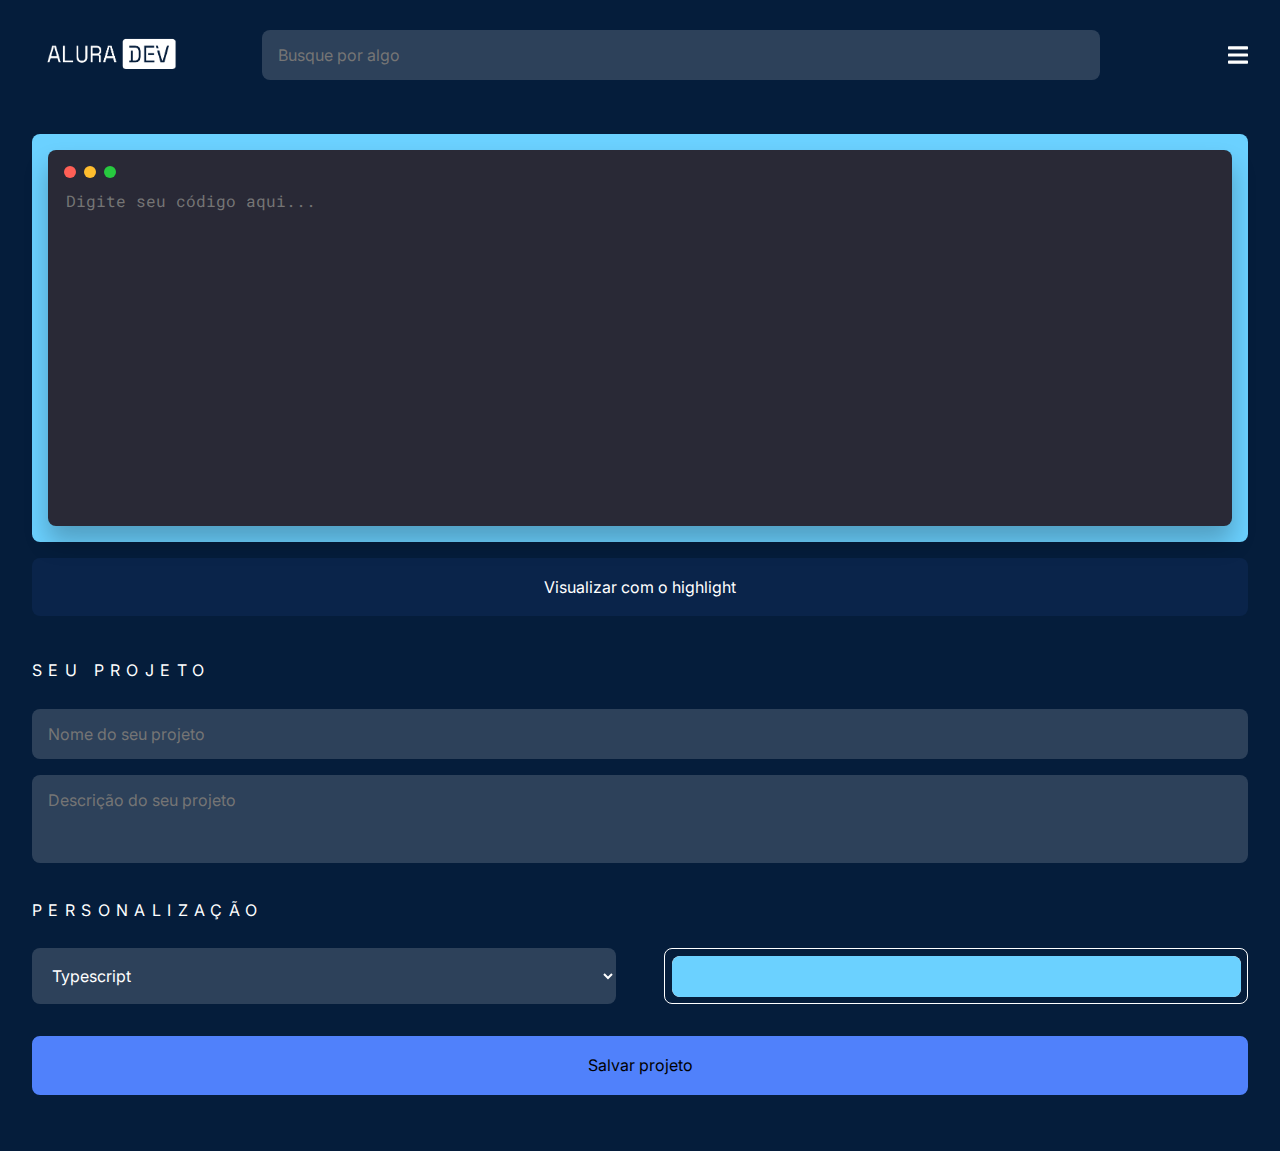
<file: app/src/index.html>
<!DOCTYPE html>
<html lang="pt-br">
<head>
    <meta charset="UTF-8">
    <meta http-equiv="X-UA-Compatible" content="IE=edge">
    <meta name="viewport" content="width=device-width, initial-scale=1.0">
    <link rel="stylesheet" href="./assets/css/index.css">
    <link rel="preconnect" href="https://fonts.googleapis.com">
    <link rel="preconnect" href="https://fonts.gstatic.com" crossorigin>
    <link href="https://fonts.googleapis.com/css2?family=Inter&family=Roboto+Mono&display=swap" rel="stylesheet">
    <link rel="stylesheet" href="./assets/highlight/styles/monokai-sublime.min.css">
    <title>AluraDev | Home</title>
</head>
<body>

    <header>
        <nav class="header">
            <div class="header__logo">
                <a href="./index.html" class="header__logo--link">
                    <img src="./assets/img/logo.png" alt="" class="header__logo--img">
                </a>
            </div>
            <div class="header__navigation">
                <div class="header__search">
                    <input type="search" name="" id="" class="header__search--input" placeholder="Busque por algo">
                    <img src="./assets/img/icon/icon-search.svg" alt="Icone de busca" class="header__search--icon">
                </div>
                <div class="header__menu">
                    <img src="./assets/img/icon/icon-burguer.svg" alt="Icone do menu" class="header__menu--icon">
                    <div class="header__menu--profile">
                        <a href="#" class="header__menu--profile-link">
                            <img src="./assets/img/user-lucas.jpg" alt="Foto de perfil do usuário" class="header__menu--profile-image">
                            <p class="header__menu--profile-username">Lucas Palhano</p>
                        </a>
                    </div>
                </div>
            </div>
        </nav>
    </header>

    <main class="main-content">

        <aside class="menu">
            <nav class="menu__navigation">
                <h2 class="menu__title">Menu</h2>
                <ul class="menu__list">
                    <li class="menu__item">
                        <a href="./index.html" class="menu__item-link">
                            <div class="menu__item-icon menu__item-icon--code"></div>
                            <p class="menu__item--text">Editor de código</p>
                        </a>
                    </li>
                    <li class="menu__item">
                        <a href="./comunidade.html" class="menu__item-link">
                            <div class="menu__item-icon menu__item-icon--community"></div>
                            <p class="menu__item--text">Comunidade</p>
                        </a>
                    </li>
                </ul>
                <hr class="menu__division">
                <div class="menu__profile">
                    <a href="#" class="menu__profile-link">
                        <img src="./assets/img/user-lucas.jpg" alt="Foto de perfil do usuário" class="menu__profile-image">
                        <p class="menu__profile-username">Lucas Palhano</p>
                    </a>
                </div>
            </nav>
        </aside>

        <section class="code-editor">
            <form action="" class="code-editor__form">
                <div class="code-editor__container">
                    <div class="code-editor__console">
                        <div class="code-editor__console--header"></div>
                        <textarea class="code-editor__input" placeholder="Digite seu código aqui..."></textarea>
                        <pre class="code-editor__highlight" style="display: none;">
                            <code class="code-editor__highlight-code">
console.log("Hello, world!");
                            </code>
                        </pre>
                    </div>
                </div>
                <button class="code-editor__submit">Visualizar com o highlight</button>
            </form>
        </section>

        <section class="project-form">
            <form action="" class="project-form__form">
                <div class="project-form__info">
                    <h2 class="project-form__info--title">Seu projeto</h2>
                    <input type="text" class="project-form__info--name" placeholder="Nome do seu projeto">
                    <textarea class="project-form__info--description" placeholder="Descrição do seu projeto"></textarea>
                </div>
                <div class="project-form__style">
                    <h2 class="project-form__style--title">Personalização</h2>
                    <div class="project-form__style--settings">
                        <select name="language" id="language" class="project-form__style--type">
                            <optgroup label="Programação" class="project-form__style--type-group">
                                <option value="Typescript" class="project-form__style--type-option">Typescript</option>
                                <option value="Javascript" class="project-form__style--type-option">Javascript</option>
                                <option value="PHP" class="project-form__style--type-option">PHP</option>
                            </optgroup>
                            <optgroup label="Marcação" class="project-form__style--type-group">
                                <option value="HTML" class="project-form__style--type-option">HTML</option>
                            </optgroup>
                            <optgroup label="Estilização" class="project-form__style--type-group">
                                <option value="CSS" class="project-form__style--type-option">CSS</option>
                                <option value="SCSS" class="project-form__style--type-option">SCSS</option>
                            </optgroup>
                        </select>
                        <div class="project-form__style--color-border">
                            <input type="color" name="" id="" class="project-form__style--color" value="#6BD1FF">
                        </div>
                    </div>
                </div>
                <button class="project-form__submit">Salvar projeto</button>
            </form>
        </section>

    </main>

    <script src="./assets/js/menu.js"></script>
    <script src="./assets/highlight/highlight.min.js"></script>
    <script> hljs.highlightAll(); </script>
    <script src="./assets/js/code-highlight.js"></script>
    <script src="./assets/js/set-card.js"></script>
    <script>
        document.querySelector('.project-form__style--color').addEventListener('input', function() {
            document.querySelector('.code-editor__container').style.backgroundColor = document.querySelector('.project-form__style--color').value;
        })
    </script>

</body>
</html>
</file>
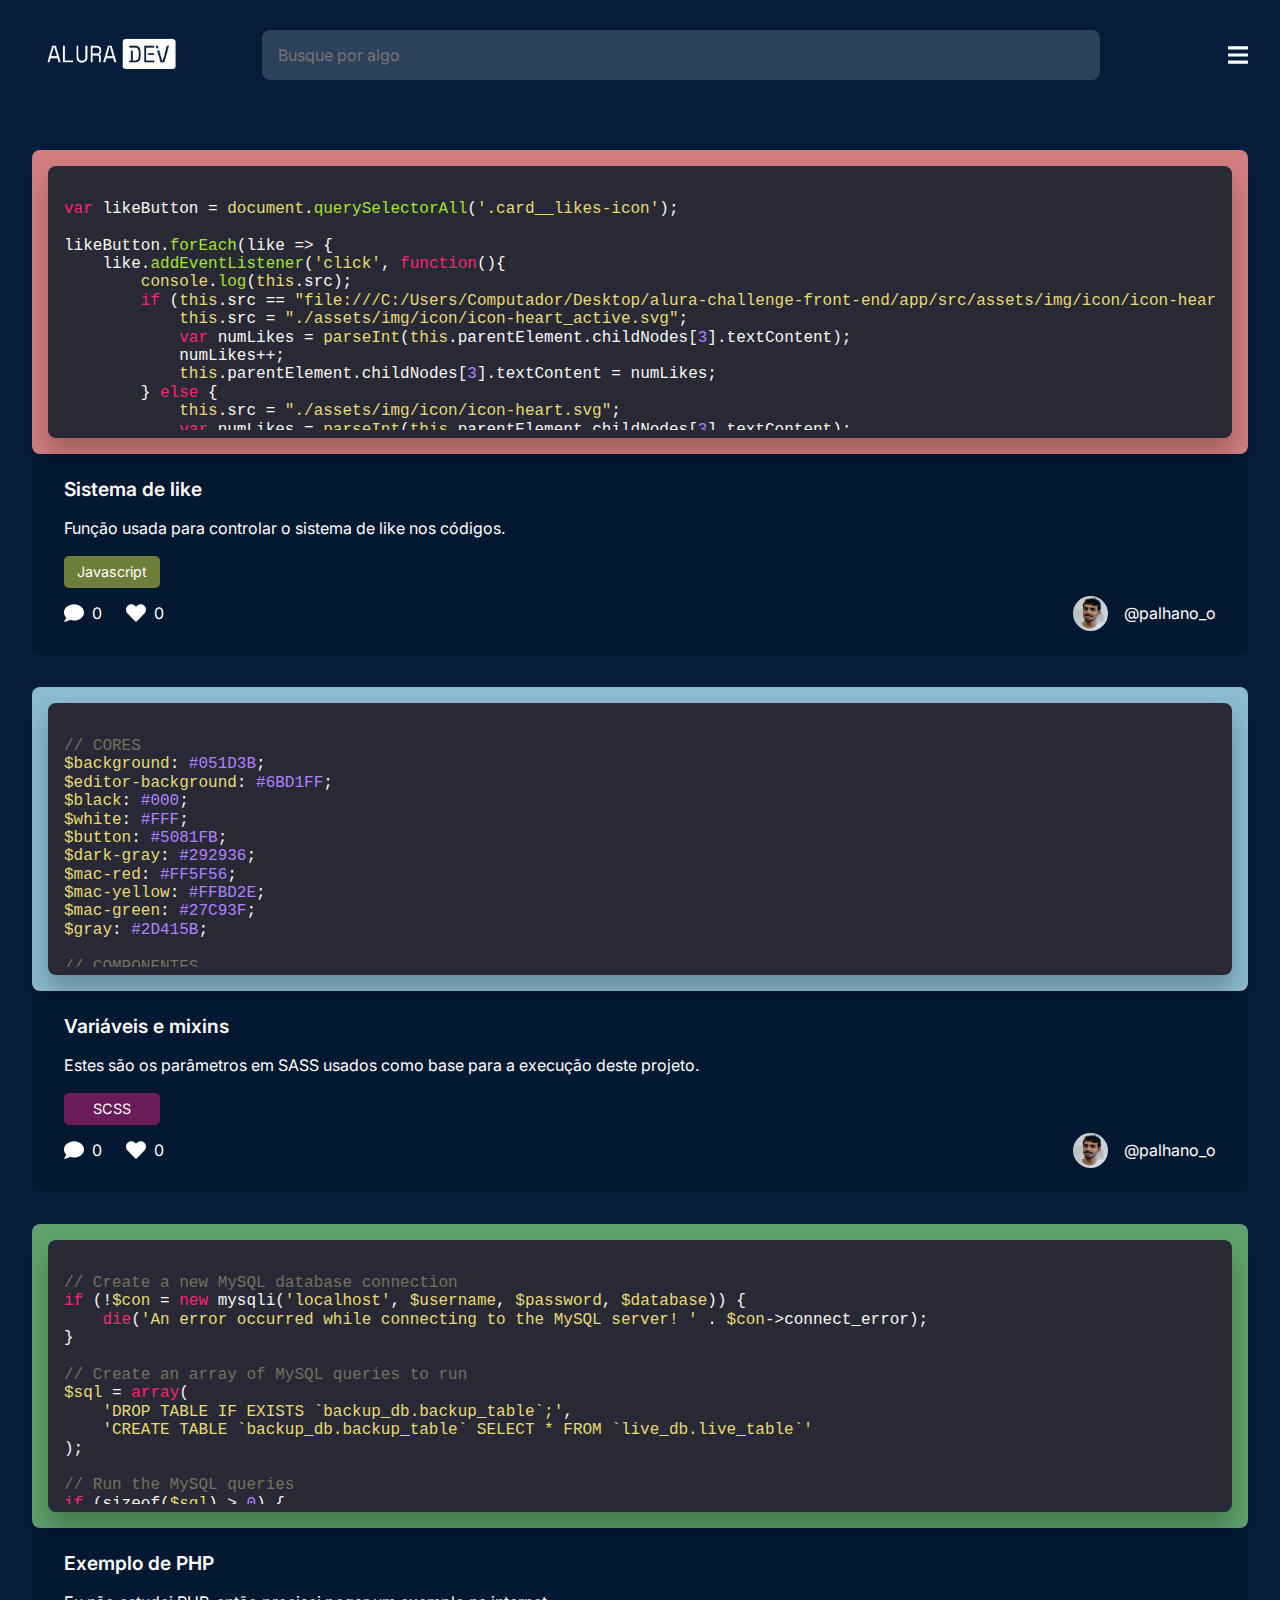
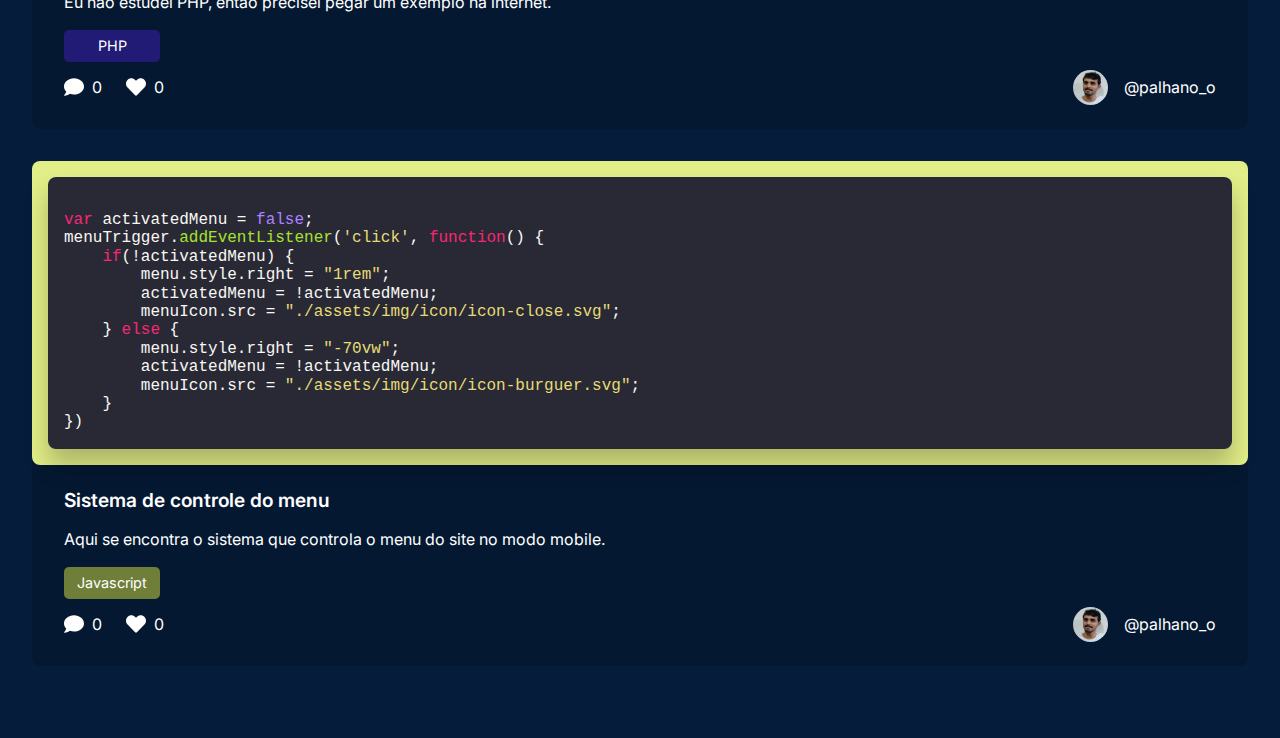
<file: app/src/comunidade.html>
<!DOCTYPE html>
<html lang="pt-br">
<head>
    <meta charset="UTF-8">
    <meta http-equiv="X-UA-Compatible" content="IE=edge">
    <meta name="viewport" content="width=device-width, initial-scale=1.0">
    <link rel="preconnect" href="https://fonts.googleapis.com">
    <link rel="preconnect" href="https://fonts.gstatic.com" crossorigin>
    <link href="https://fonts.googleapis.com/css2?family=Inter&family=Roboto+Mono&display=swap" rel="stylesheet"> 
    <link rel="stylesheet" href="./assets/highlight/styles/monokai-sublime.min.css">
    <link rel="stylesheet" href="./assets/css/comunidade.css">
    <title>AluraDev | Home</title>
</head>
<body>

    <header>
        <nav class="header">
            <div class="header__logo">
                <a href="./index.html" class="header__logo--link">
                    <img src="./assets/img/logo.png" alt="" class="header__logo--img">
                </a>
            </div>
            <div class="header__navigation">
                <div class="header__search">
                    <input type="search" name="" id="" class="header__search--input" placeholder="Busque por algo">
                    <img src="./assets/img/icon/icon-search.svg" alt="Icone de busca" class="header__search--icon">
                </div>
                <div class="header__menu">
                    <img src="./assets/img/icon/icon-burguer.svg" alt="Icone do menu" class="header__menu--icon">
                    <div class="header__menu--profile">
                        <a href="#" class="header__menu--profile-link">
                            <img src="./assets/img/user-lucas.jpg" alt="Foto de perfil do usuário" class="header__menu--profile-image">
                            <p class="header__menu--profile-username">Lucas Palhano</p>
                        </a>
                    </div>
                </div>
            </div>
        </nav>
    </header>

    <main class="main-content">

        <aside class="menu">
            <nav class="menu__navigation">
                <h2 class="menu__title">Menu</h2>
                <ul class="menu__list">
                    <li class="menu__item">
                        <a href="./index.html" class="menu__item-link">
                            <div class="menu__item-icon menu__item-icon--code"></div>
                            <p class="menu__item--text">Editor de código</p>
                        </a>
                    </li>
                    <li class="menu__item">
                        <a href="./comunidade.html" class="menu__item-link">
                            <div class="menu__item-icon menu__item-icon--community"></div>
                            <p class="menu__item--text">Comunidade</p>
                        </a>
                    </li>
                </ul>
                <hr class="menu__division">
                <div class="menu__profile">
                    <a href="#" class="menu__profile-link">
                        <img src="./assets/img/user-lucas.jpg" alt="Foto de perfil do usuário" class="menu__profile-image">
                        <p class="menu__profile-username">Lucas Palhano</p>
                    </a>
                </div>
            </nav>
        </aside>

        <section class="projects">
            <h2 class="projects__filter">Remover filtro de "<span class="projects__filter-language"></span>"</h2>
            <h2 class="projects__search">Remover busca por "<span class="projects__search-str"></span>"</h2>
            <ul class="projects__list">
                <!-- Area onde são gerados os cards -->
            </ul>
        </section>

    </main>

    <script src="./assets/js/database.js"></script>
    <script src="./assets/js/menu.js"></script>
    <script src="./assets/js/get-card.js"></script>
    <script src="./assets/js/search-n-flter.js"></script>
    <script src="./assets/highlight/highlight.min.js"></script>
    <script>
        hljs.highlightAll();
    </script>

</body>
</html>
</file>
<file: app/src/assets/css/index.css>
/*! normalize.css v8.0.1 | MIT License | github.com/necolas/normalize.css */
/* Document
   ========================================================================== */
/**
 * 1. Correct the line height in all browsers.
 * 2. Prevent adjustments of font size after orientation changes in iOS.
 */
html {
  line-height: 1.15;
  /* 1 */
  -webkit-text-size-adjust: 100%;
  /* 2 */
}

/* Sections
   ========================================================================== */
/**
 * Remove the margin in all browsers.
 */
body {
  background-color: #051D3B;
  margin: 0;
  padding: 0;
  box-sizing: border-box;
  font-family: "Inter", sans-serif;
  color: white;
}

/**
 * Render the `main` element consistently in IE.
 */
main {
  display: block;
}

/**
 * Correct the font size and margin on `h1` elements within `section` and
 * `article` contexts in Chrome, Firefox, and Safari.
 */
h1 {
  font-size: 2em;
  margin: 0;
}

/* Grouping content
   ========================================================================== */
/**
 * 1. Add the correct box sizing in Firefox.
 * 2. Show the overflow in Edge and IE.
 */
hr {
  box-sizing: content-box;
  /* 1 */
  height: 0;
  /* 1 */
  overflow: visible;
  /* 2 */
}

/**
 * 1. Correct the inheritance and scaling of font size in all browsers.
 * 2. Correct the odd `em` font sizing in all browsers.
 */
pre {
  font-family: monospace, monospace;
  /* 1 */
  font-size: 1em;
  /* 2 */
}

/* Text-level semantics
   ========================================================================== */
/**
 * Remove the gray background on active links in IE 10.
 */
a {
  background-color: transparent;
}

/**
 * 1. Remove the bottom border in Chrome 57-
 * 2. Add the correct text decoration in Chrome, Edge, IE, Opera, and Safari.
 */
abbr[title] {
  border-bottom: none;
  /* 1 */
  text-decoration: underline;
  /* 2 */
  text-decoration: underline dotted;
  /* 2 */
}

/**
 * Add the correct font weight in Chrome, Edge, and Safari.
 */
b,
strong {
  font-weight: bolder;
}

/**
 * 1. Correct the inheritance and scaling of font size in all browsers.
 * 2. Correct the odd `em` font sizing in all browsers.
 */
code,
kbd,
samp {
  font-family: monospace, monospace;
  /* 1 */
  font-size: 1em;
  /* 2 */
}

/**
 * Add the correct font size in all browsers.
 */
small {
  font-size: 80%;
}

/**
 * Prevent `sub` and `sup` elements from affecting the line height in
 * all browsers.
 */
sub,
sup {
  font-size: 75%;
  line-height: 0;
  position: relative;
  vertical-align: baseline;
}

sub {
  bottom: -0.25em;
}

sup {
  top: -0.5em;
}

/* Embedded content
   ========================================================================== */
/**
 * Remove the border on images inside links in IE 10.
 */
img {
  border-style: none;
}

/* Forms
   ========================================================================== */
/**
 * 1. Change the font styles in all browsers.
 * 2. Remove the margin in Firefox and Safari.
 */
button,
input,
optgroup,
select,
textarea {
  font-family: inherit;
  /* 1 */
  font-size: 100%;
  /* 1 */
  line-height: 1.15;
  /* 1 */
  margin: 0;
  /* 2 */
}

/**
 * Show the overflow in IE.
 * 1. Show the overflow in Edge.
 */
button,
input {
  /* 1 */
  overflow: visible;
}

/**
 * Remove the inheritance of text transform in Edge, Firefox, and IE.
 * 1. Remove the inheritance of text transform in Firefox.
 */
button,
select {
  /* 1 */
  text-transform: none;
}

/**
 * Correct the inability to style clickable types in iOS and Safari.
 */
button,
[type=button],
[type=reset],
[type=submit] {
  -webkit-appearance: button;
}

/**
 * Remove the inner border and padding in Firefox.
 */
button::-moz-focus-inner,
[type=button]::-moz-focus-inner,
[type=reset]::-moz-focus-inner,
[type=submit]::-moz-focus-inner {
  border-style: none;
  padding: 0;
}

/**
 * Restore the focus styles unset by the previous rule.
 */
button:-moz-focusring,
[type=button]:-moz-focusring,
[type=reset]:-moz-focusring,
[type=submit]:-moz-focusring {
  outline: 1px dotted ButtonText;
}

/**
 * Correct the padding in Firefox.
 */
fieldset {
  padding: 0.35em 0.75em 0.625em;
}

/**
 * 1. Correct the text wrapping in Edge and IE.
 * 2. Correct the color inheritance from `fieldset` elements in IE.
 * 3. Remove the padding so developers are not caught out when they zero out
 *    `fieldset` elements in all browsers.
 */
legend {
  box-sizing: border-box;
  /* 1 */
  color: inherit;
  /* 2 */
  display: table;
  /* 1 */
  max-width: 100%;
  /* 1 */
  padding: 0;
  /* 3 */
  white-space: normal;
  /* 1 */
}

/**
 * Add the correct vertical alignment in Chrome, Firefox, and Opera.
 */
progress {
  vertical-align: baseline;
}

/**
 * Remove the default vertical scrollbar in IE 10+.
 */
textarea {
  overflow: auto;
}

/**
 * 1. Add the correct box sizing in IE 10.
 * 2. Remove the padding in IE 10.
 */
[type=checkbox],
[type=radio] {
  box-sizing: border-box;
  /* 1 */
  padding: 0;
  /* 2 */
}

/**
 * Correct the cursor style of increment and decrement buttons in Chrome.
 */
[type=number]::-webkit-inner-spin-button,
[type=number]::-webkit-outer-spin-button {
  height: auto;
}

/**
 * 1. Correct the odd appearance in Chrome and Safari.
 * 2. Correct the outline style in Safari.
 */
[type=search] {
  -webkit-appearance: textfield;
  /* 1 */
  outline-offset: -2px;
  /* 2 */
}

/**
 * Remove the inner padding in Chrome and Safari on macOS.
 */
[type=search]::-webkit-search-decoration {
  -webkit-appearance: none;
}

/**
 * 1. Correct the inability to style clickable types in iOS and Safari.
 * 2. Change font properties to `inherit` in Safari.
 */
::-webkit-file-upload-button {
  -webkit-appearance: button;
  /* 1 */
  font: inherit;
  /* 2 */
}

/* Interactive
   ========================================================================== */
/*
 * Add the correct display in Edge, IE 10+, and Firefox.
 */
details {
  display: block;
}

/*
 * Add the correct display in all browsers.
 */
summary {
  display: list-item;
}

/* Misc
   ========================================================================== */
/**
 * Add the correct display in IE 10+.
 */
template {
  display: none;
}

/**
 * Add the correct display in IE 10.
 */
[hidden] {
  display: none;
}

.main-content {
  padding: 1.5rem 1rem;
  margin-bottom: 1rem;
}
@media (min-width: 768px) {
  .main-content {
    padding: 1.5rem 2rem;
    margin-bottom: 2rem;
  }
}
@media (min-width: 1440px) {
  .main-content {
    display: flex;
    align-items: flex-start;
    justify-content: space-between;
  }
}

.header {
  display: flex;
  box-sizing: border-box;
  flex-direction: row;
  align-items: center;
  justify-content: space-between;
  padding: 1.5rem 1rem;
}
@media (min-width: 768px) {
  .header {
    padding: 1.5rem 2rem;
  }
}
.header__logo {
  margin-right: 1rem;
  display: flex;
  align-items: center;
}
@media (min-width: 1440px) {
  .header__logo {
    width: 15vw;
    margin-right: 0;
  }
}
.header__logo--img {
  width: 10rem;
}
.header__navigation {
  display: flex;
}
@media (min-width: 768px) {
  .header__navigation {
    width: 77vw;
    justify-content: space-between;
  }
}
.header__search {
  margin-right: 3rem;
  display: flex;
  align-items: center;
}
@media (min-width: 768px) {
  .header__search {
    width: 85%;
    margin-right: 0;
  }
}
@media (min-width: 1440px) {
  .header__search {
    width: 71%;
  }
}
@media (min-width: 768px) {
  .header__search--icon {
    display: none;
  }
}
.header__search--input {
  display: none;
  font-family: inherit;
  border: none;
  border-radius: 8px;
  background-color: rgba(255, 255, 255, 0.16);
  padding: 1rem;
  font-size: 1rem;
  color: inherit;
  width: 100%;
  margin-right: 2rem;
}
@media (min-width: 768px) {
  .header__search--input {
    display: block;
    margin-right: 0;
  }
}
.header__menu {
  display: flex;
  align-items: center;
}
@media (min-width: 1440px) {
  .header__menu--icon {
    display: none;
  }
}
.header__menu--profile {
  display: none;
}
@media (min-width: 1440px) {
  .header__menu--profile {
    display: block;
  }
}
.header__menu--profile-link {
  text-decoration: none;
  color: #FFF;
  display: flex;
  align-items: center;
}
.header__menu--profile-image {
  width: 2.2rem;
  height: 2.2rem;
  border-radius: 50%;
  margin-right: 1rem;
}

.menu {
  position: fixed;
  top: 7rem;
  right: -70vw;
  background-color: #2D415B;
  border-radius: 8px 8px 0 0;
  width: 70vw;
  height: calc(100vh - 7rem);
  padding: 0.5rem 1.5rem;
  box-sizing: border-box;
  transition: 0.6s;
}
@media (min-width: 768px) {
  .menu {
    width: 40vw;
  }
}
@media (min-width: 1440px) {
  .menu {
    width: 15vw;
    box-sizing: border-box;
    display: block;
    background-color: transparent;
    position: static;
    padding: 0;
  }
}
.menu__title {
  display: none;
}
@media (min-width: 1440px) {
  .menu__title {
    display: block;
    font-size: 1rem;
    text-transform: uppercase;
    letter-spacing: 0.4rem;
    font-weight: 400;
    margin-top: 0;
  }
}
.menu__list {
  list-style: none;
  padding: 0;
}
.menu__item-link {
  text-decoration: none;
  color: #FFF;
  display: flex;
  align-items: center;
  justify-content: flex-start;
  margin-bottom: 0.5rem;
}
.menu__item-icon {
  width: 2.2rem;
  height: 2.2rem;
  border-radius: 8px;
  margin-right: 1rem;
  background-repeat: no-repeat;
  background-position: center;
}
.menu__item-icon--code {
  background-image: url("../img/icon/icon-code.svg");
  background-color: #5081FB;
}
.menu__item-icon--community {
  background-image: url("../img/icon/icon-community.svg");
  background-color: rgba(80, 129, 251, 0.16);
}
@media (min-width: 1440px) {
  .menu__division {
    display: none;
  }
}
@media (min-width: 1440px) {
  .menu__profile {
    display: none;
  }
}
.menu__profile-link {
  text-decoration: none;
  color: #FFF;
  display: flex;
  align-items: center;
  justify-content: flex-start;
  margin-top: 1rem;
}
.menu__profile-image {
  width: 2.2rem;
  height: 2.2rem;
  border-radius: 50%;
  margin-right: 1rem;
}

.code-editor {
  margin: 0 auto;
  width: 100%;
}
@media (min-width: 1440px) {
  .code-editor {
    width: 55vw;
    box-sizing: border-box;
  }
}
.code-editor__container {
  background-color: #6BD1FF;
  border-radius: 8px;
  min-height: 8rem;
  padding: 1rem;
}
.code-editor__console {
  background-color: #292936;
  border-radius: 8px;
  min-height: 8rem;
  padding: 1rem;
  box-shadow: 0 16px 24px rgba(0, 0, 0, 0.24);
}
.code-editor__console--header {
  background-image: url("../../assets/img/icon/icon-mac_buttons.svg");
  background-repeat: no-repeat;
  height: 1rem;
  margin-bottom: 0.5rem;
}
.code-editor__input {
  color: #FFF;
  width: 100%;
  display: block;
  margin: auto;
  background-color: #292936;
  border: none;
  box-sizing: border-box;
  min-height: 20rem;
  resize: none;
  font-family: "Roboto Mono", monospace;
  outline: none;
  scrollbar-color: #8787a4 #3f3f53;
  scrollbar-width: thin;
}
.code-editor__input::-webkit-scrollbar {
  width: 1rem;
  /*Gives you width to the scrollbar*/
}
.code-editor__input::-webkit-scrollbar-track {
  background-color: #3f3f53;
  border-radius: 8px;
}
.code-editor__input::-webkit-scrollbar-thumb {
  background-color: #8787a4;
  border-radius: 8px;
}
.code-editor__highlight {
  margin: 0;
  padding: 0;
  height: 20rem;
}
.code-editor__highlight-code {
  height: 20rem;
  margin-top: -1rem;
  padding: 0 !important;
  scrollbar-color: #8787a4 #3f3f53;
  scrollbar-width: thin;
}
.code-editor__highlight-code::-webkit-scrollbar {
  width: 1rem;
  /*Gives you width to the scrollbar*/
}
.code-editor__highlight-code::-webkit-scrollbar-track {
  background-color: #3f3f53;
  border-radius: 8px;
}
.code-editor__highlight-code::-webkit-scrollbar-thumb {
  background-color: #8787a4;
  border-radius: 8px;
}
.code-editor__submit {
  background-color: rgba(80, 129, 251, 0.08);
  width: 100%;
  border: none;
  padding: 1rem;
  border-radius: 8px;
  margin-top: 1rem;
  color: inherit;
  font-family: inherit;
  border: 4px solid transparent;
}
@media (min-width: 1440px) {
  .code-editor__submit {
    margin-top: 1.5rem;
    padding: 1.2rem;
    cursor: pointer;
  }
}
.code-editor__submit:hover {
  background-color: rgba(80, 129, 251, 0.16);
  border: 4px solid transparent;
}
.code-editor__submit:active {
  border: 4px solid rgba(80, 129, 251, 0.24);
}

.project-form {
  margin: auto;
  width: 100%;
  margin-top: 2rem;
}
@media (min-width: 1440px) {
  .project-form {
    margin-top: 0;
    width: 20vw;
    box-sizing: border-box;
    margin: 0;
  }
}
.project-form__info {
  width: 100%;
  display: flex;
  flex-direction: column;
}
.project-form__info--title {
  font-size: 1rem;
  text-transform: uppercase;
  letter-spacing: 0.4rem;
  font-weight: 400;
}
@media (min-width: 1440px) {
  .project-form__info--title {
    margin-top: 0;
  }
}
.project-form__info--name {
  font-family: inherit;
  border: none;
  border-radius: 8px;
  background-color: rgba(255, 255, 255, 0.16);
  padding: 1rem;
  font-size: 1rem;
  margin-top: 1rem;
  color: inherit;
}
.project-form__info--description {
  font-family: inherit;
  border: none;
  border-radius: 8px;
  background-color: rgba(255, 255, 255, 0.16);
  padding: 1rem;
  margin-top: 1rem;
  color: inherit;
  resize: none;
  height: 3.5rem;
}
.project-form__style {
  width: 100%;
  display: flex;
  flex-direction: column;
  margin-top: 1.5rem;
}
.project-form__style--title {
  font-size: 1rem;
  text-transform: uppercase;
  letter-spacing: 0.4rem;
  font-weight: 400;
}
.project-form__style--settings {
  display: flex;
  flex-direction: column;
}
@media (min-width: 768px) {
  .project-form__style--settings {
    flex-direction: row;
    justify-content: space-between;
  }
}
@media (min-width: 1440px) {
  .project-form__style--settings {
    flex-direction: column;
  }
}
.project-form__style--type {
  font-family: inherit;
  border: none;
  border-radius: 8px;
  background-color: rgba(255, 255, 255, 0.16);
  padding: 1rem;
  font-size: 1rem;
  margin-top: 1rem;
  color: inherit;
  font-family: inherit;
}
.project-form__style--type-group {
  color: #FFF;
  background-color: #2e4058;
}
.project-form__style--type-option {
  color: #FFF;
  background-color: #405369;
}
@media (min-width: 768px) {
  .project-form__style--type {
    width: 48%;
  }
}
@media (min-width: 1440px) {
  .project-form__style--type {
    width: 100%;
  }
}
.project-form__style--color-border {
  border: 1px solid #FFF;
  padding: 0.4rem;
  border-radius: 8px;
  margin-top: 1rem;
  height: 3.5rem;
  width: 100%;
  box-sizing: border-box;
}
@media (min-width: 768px) {
  .project-form__style--color-border {
    width: 48%;
  }
}
@media (min-width: 1440px) {
  .project-form__style--color-border {
    width: 100%;
  }
}
.project-form__style--color {
  border-radius: 8px;
  width: 100%;
  height: 100%;
  border: none;
  outline: none;
  appearance: none;
  -webkit-appearance: none;
  -moz-appearance: none;
  padding: 0;
}
.project-form__style--color::-webkit-color-swatch-wrapper {
  padding: 0;
  border: none;
}
.project-form__style--color::-moz-color-swatch-wrapper {
  padding: 0;
  border: none;
}
.project-form__style--color::-webkit-color-swatch {
  border: none;
  border-radius: 8px;
}
.project-form__style--color::-moz-color-swatch {
  border: none;
  border-radius: 8px;
}
.project-form__submit {
  background-color: #5081FB;
  border: none;
  border-radius: 8px;
  width: 100%;
  padding: 1rem;
  margin-top: 2rem;
  border: 4px solid #5081FB;
}
@media (min-width: 1440px) {
  .project-form__submit {
    cursor: pointer;
  }
}
.project-form__submit:hover {
  background-color: #7BA4FC;
  border: 4px solid #7BA4FC;
}
.project-form__submit:active {
  border: 4px solid rgba(80, 129, 251, 0.72);
}

/*# sourceMappingURL=index.css.map */
</file>
<file: app/src/assets/highlight/styles/monokai-sublime.min.css>
pre code.hljs{display:block;overflow-x:auto;padding:1em}code.hljs{padding:3px 5px}.hljs{background:#292936;color:#f8f8f2}.hljs-subst,.hljs-tag{color:#f8f8f2}.hljs-emphasis,.hljs-strong{color:#a8a8a2}.hljs-bullet,.hljs-link,.hljs-literal,.hljs-number,.hljs-quote,.hljs-regexp{color:#ae81ff}.hljs-code,.hljs-section,.hljs-selector-class,.hljs-title{color:#a6e22e}.hljs-strong{font-weight:700}.hljs-emphasis{font-style:italic}.hljs-attr,.hljs-keyword,.hljs-name,.hljs-selector-tag{color:#f92672}.hljs-attribute,.hljs-symbol{color:#66d9ef}.hljs-class .hljs-title,.hljs-params,.hljs-title.class_{color:#f8f8f2}.hljs-addition,.hljs-built_in,.hljs-selector-attr,.hljs-selector-id,.hljs-selector-pseudo,.hljs-string,.hljs-template-variable,.hljs-type,.hljs-variable{color:#e6db74}.hljs-comment,.hljs-deletion,.hljs-meta{color:#75715e}
</file>
<file: app/src/assets/css/comunidade.css>
/*! normalize.css v8.0.1 | MIT License | github.com/necolas/normalize.css */
/* Document
   ========================================================================== */
/**
 * 1. Correct the line height in all browsers.
 * 2. Prevent adjustments of font size after orientation changes in iOS.
 */
html {
  line-height: 1.15;
  /* 1 */
  -webkit-text-size-adjust: 100%;
  /* 2 */
}

/* Sections
   ========================================================================== */
/**
 * Remove the margin in all browsers.
 */
body {
  background-color: #051D3B;
  margin: 0;
  padding: 0;
  box-sizing: border-box;
  font-family: "Inter", sans-serif;
  color: white;
}

/**
 * Render the `main` element consistently in IE.
 */
main {
  display: block;
}

/**
 * Correct the font size and margin on `h1` elements within `section` and
 * `article` contexts in Chrome, Firefox, and Safari.
 */
h1 {
  font-size: 2em;
  margin: 0;
}

/* Grouping content
   ========================================================================== */
/**
 * 1. Add the correct box sizing in Firefox.
 * 2. Show the overflow in Edge and IE.
 */
hr {
  box-sizing: content-box;
  /* 1 */
  height: 0;
  /* 1 */
  overflow: visible;
  /* 2 */
}

/**
 * 1. Correct the inheritance and scaling of font size in all browsers.
 * 2. Correct the odd `em` font sizing in all browsers.
 */
pre {
  font-family: monospace, monospace;
  /* 1 */
  font-size: 1em;
  /* 2 */
}

/* Text-level semantics
   ========================================================================== */
/**
 * Remove the gray background on active links in IE 10.
 */
a {
  background-color: transparent;
}

/**
 * 1. Remove the bottom border in Chrome 57-
 * 2. Add the correct text decoration in Chrome, Edge, IE, Opera, and Safari.
 */
abbr[title] {
  border-bottom: none;
  /* 1 */
  text-decoration: underline;
  /* 2 */
  text-decoration: underline dotted;
  /* 2 */
}

/**
 * Add the correct font weight in Chrome, Edge, and Safari.
 */
b,
strong {
  font-weight: bolder;
}

/**
 * 1. Correct the inheritance and scaling of font size in all browsers.
 * 2. Correct the odd `em` font sizing in all browsers.
 */
code,
kbd,
samp {
  font-family: monospace, monospace;
  /* 1 */
  font-size: 1em;
  /* 2 */
}

/**
 * Add the correct font size in all browsers.
 */
small {
  font-size: 80%;
}

/**
 * Prevent `sub` and `sup` elements from affecting the line height in
 * all browsers.
 */
sub,
sup {
  font-size: 75%;
  line-height: 0;
  position: relative;
  vertical-align: baseline;
}

sub {
  bottom: -0.25em;
}

sup {
  top: -0.5em;
}

/* Embedded content
   ========================================================================== */
/**
 * Remove the border on images inside links in IE 10.
 */
img {
  border-style: none;
}

/* Forms
   ========================================================================== */
/**
 * 1. Change the font styles in all browsers.
 * 2. Remove the margin in Firefox and Safari.
 */
button,
input,
optgroup,
select,
textarea {
  font-family: inherit;
  /* 1 */
  font-size: 100%;
  /* 1 */
  line-height: 1.15;
  /* 1 */
  margin: 0;
  /* 2 */
}

/**
 * Show the overflow in IE.
 * 1. Show the overflow in Edge.
 */
button,
input {
  /* 1 */
  overflow: visible;
}

/**
 * Remove the inheritance of text transform in Edge, Firefox, and IE.
 * 1. Remove the inheritance of text transform in Firefox.
 */
button,
select {
  /* 1 */
  text-transform: none;
}

/**
 * Correct the inability to style clickable types in iOS and Safari.
 */
button,
[type=button],
[type=reset],
[type=submit] {
  -webkit-appearance: button;
}

/**
 * Remove the inner border and padding in Firefox.
 */
button::-moz-focus-inner,
[type=button]::-moz-focus-inner,
[type=reset]::-moz-focus-inner,
[type=submit]::-moz-focus-inner {
  border-style: none;
  padding: 0;
}

/**
 * Restore the focus styles unset by the previous rule.
 */
button:-moz-focusring,
[type=button]:-moz-focusring,
[type=reset]:-moz-focusring,
[type=submit]:-moz-focusring {
  outline: 1px dotted ButtonText;
}

/**
 * Correct the padding in Firefox.
 */
fieldset {
  padding: 0.35em 0.75em 0.625em;
}

/**
 * 1. Correct the text wrapping in Edge and IE.
 * 2. Correct the color inheritance from `fieldset` elements in IE.
 * 3. Remove the padding so developers are not caught out when they zero out
 *    `fieldset` elements in all browsers.
 */
legend {
  box-sizing: border-box;
  /* 1 */
  color: inherit;
  /* 2 */
  display: table;
  /* 1 */
  max-width: 100%;
  /* 1 */
  padding: 0;
  /* 3 */
  white-space: normal;
  /* 1 */
}

/**
 * Add the correct vertical alignment in Chrome, Firefox, and Opera.
 */
progress {
  vertical-align: baseline;
}

/**
 * Remove the default vertical scrollbar in IE 10+.
 */
textarea {
  overflow: auto;
}

/**
 * 1. Add the correct box sizing in IE 10.
 * 2. Remove the padding in IE 10.
 */
[type=checkbox],
[type=radio] {
  box-sizing: border-box;
  /* 1 */
  padding: 0;
  /* 2 */
}

/**
 * Correct the cursor style of increment and decrement buttons in Chrome.
 */
[type=number]::-webkit-inner-spin-button,
[type=number]::-webkit-outer-spin-button {
  height: auto;
}

/**
 * 1. Correct the odd appearance in Chrome and Safari.
 * 2. Correct the outline style in Safari.
 */
[type=search] {
  -webkit-appearance: textfield;
  /* 1 */
  outline-offset: -2px;
  /* 2 */
}

/**
 * Remove the inner padding in Chrome and Safari on macOS.
 */
[type=search]::-webkit-search-decoration {
  -webkit-appearance: none;
}

/**
 * 1. Correct the inability to style clickable types in iOS and Safari.
 * 2. Change font properties to `inherit` in Safari.
 */
::-webkit-file-upload-button {
  -webkit-appearance: button;
  /* 1 */
  font: inherit;
  /* 2 */
}

/* Interactive
   ========================================================================== */
/*
 * Add the correct display in Edge, IE 10+, and Firefox.
 */
details {
  display: block;
}

/*
 * Add the correct display in all browsers.
 */
summary {
  display: list-item;
}

/* Misc
   ========================================================================== */
/**
 * Add the correct display in IE 10+.
 */
template {
  display: none;
}

/**
 * Add the correct display in IE 10.
 */
[hidden] {
  display: none;
}

.main-content {
  padding: 1.5rem 1rem;
  margin-bottom: 1rem;
}
@media (min-width: 768px) {
  .main-content {
    padding: 1.5rem 2rem;
    margin-bottom: 2rem;
  }
}
@media (min-width: 1440px) {
  .main-content {
    display: flex;
    align-items: flex-start;
    justify-content: space-between;
  }
}

.header {
  display: flex;
  box-sizing: border-box;
  flex-direction: row;
  align-items: center;
  justify-content: space-between;
  padding: 1.5rem 1rem;
}
@media (min-width: 768px) {
  .header {
    padding: 1.5rem 2rem;
  }
}
.header__logo {
  margin-right: 1rem;
  display: flex;
  align-items: center;
}
@media (min-width: 1440px) {
  .header__logo {
    width: 15vw;
    margin-right: 0;
  }
}
.header__logo--img {
  width: 10rem;
}
.header__navigation {
  display: flex;
}
@media (min-width: 768px) {
  .header__navigation {
    width: 77vw;
    justify-content: space-between;
  }
}
.header__search {
  margin-right: 3rem;
  display: flex;
  align-items: center;
}
@media (min-width: 768px) {
  .header__search {
    width: 85%;
    margin-right: 0;
  }
}
@media (min-width: 1440px) {
  .header__search {
    width: 71%;
  }
}
@media (min-width: 768px) {
  .header__search--icon {
    display: none;
  }
}
.header__search--input {
  display: none;
  font-family: inherit;
  border: none;
  border-radius: 8px;
  background-color: rgba(255, 255, 255, 0.16);
  padding: 1rem;
  font-size: 1rem;
  color: inherit;
  width: 100%;
  margin-right: 2rem;
}
@media (min-width: 768px) {
  .header__search--input {
    display: block;
    margin-right: 0;
  }
}
.header__menu {
  display: flex;
  align-items: center;
}
@media (min-width: 1440px) {
  .header__menu--icon {
    display: none;
  }
}
.header__menu--profile {
  display: none;
}
@media (min-width: 1440px) {
  .header__menu--profile {
    display: block;
  }
}
.header__menu--profile-link {
  text-decoration: none;
  color: #FFF;
  display: flex;
  align-items: center;
}
.header__menu--profile-image {
  width: 2.2rem;
  height: 2.2rem;
  border-radius: 50%;
  margin-right: 1rem;
}

.menu {
  position: fixed;
  top: 7rem;
  right: -70vw;
  background-color: #2D415B;
  border-radius: 8px 8px 0 0;
  width: 70vw;
  height: calc(100vh - 7rem);
  padding: 0.5rem 1.5rem;
  box-sizing: border-box;
  transition: 0.6s;
}
@media (min-width: 768px) {
  .menu {
    width: 40vw;
  }
}
@media (min-width: 1440px) {
  .menu {
    width: 15vw;
    box-sizing: border-box;
    display: block;
    background-color: transparent;
    position: static;
    padding: 0;
  }
}
.menu__title {
  display: none;
}
@media (min-width: 1440px) {
  .menu__title {
    display: block;
    font-size: 1rem;
    text-transform: uppercase;
    letter-spacing: 0.4rem;
    font-weight: 400;
    margin-top: 0;
  }
}
.menu__list {
  list-style: none;
  padding: 0;
}
.menu__item-link {
  text-decoration: none;
  color: #FFF;
  display: flex;
  align-items: center;
  justify-content: flex-start;
  margin-bottom: 0.5rem;
}
.menu__item-icon {
  width: 2.2rem;
  height: 2.2rem;
  border-radius: 8px;
  margin-right: 1rem;
  background-repeat: no-repeat;
  background-position: center;
}
.menu__item-icon--code {
  background-image: url("../img/icon/icon-code.svg");
  background-color: #5081FB;
}
.menu__item-icon--community {
  background-image: url("../img/icon/icon-community.svg");
  background-color: rgba(80, 129, 251, 0.16);
}
@media (min-width: 1440px) {
  .menu__division {
    display: none;
  }
}
@media (min-width: 1440px) {
  .menu__profile {
    display: none;
  }
}
.menu__profile-link {
  text-decoration: none;
  color: #FFF;
  display: flex;
  align-items: center;
  justify-content: flex-start;
  margin-top: 1rem;
}
.menu__profile-image {
  width: 2.2rem;
  height: 2.2rem;
  border-radius: 50%;
  margin-right: 1rem;
}

@media (min-width: 1440px) {
  .projects {
    width: 77vw;
  }
}
.projects__filter {
  display: none;
  margin: 0 0 3rem;
  cursor: pointer;
  padding: 1rem;
  border-radius: 8px;
  background-color: rgba(255, 255, 255, 0.24);
  font-size: 1rem;
  text-transform: uppercase;
  letter-spacing: 0.2rem;
  font-weight: 400;
}
.projects__search {
  display: none;
  margin: 0 0 3rem;
  cursor: pointer;
  padding: 1rem;
  border-radius: 8px;
  background-color: rgba(255, 255, 255, 0.24);
  font-size: 1rem;
  text-transform: uppercase;
  letter-spacing: 0.2rem;
  font-weight: 400;
}
.projects__list {
  display: grid;
  list-style: none;
  gap: 2rem;
  grid-template-columns: 100%;
  padding-left: 0;
}
@media (min-width: 1440px) {
  .projects__list {
    grid-template-columns: 48.5% 48.5%;
  }
}
.projects .card {
  background-color: rgba(0, 0, 0, 0.16);
  border-radius: 8px;
  display: block;
}
.projects .card__link {
  text-decoration: none;
  color: #FFF;
}
.projects .card__container {
  background-color: #6BD1FF;
  border-radius: 8px;
  padding: 1rem;
}
.projects .card__container--one {
  background-color: #D37E7E;
}
.projects .card__container--two {
  background-color: #8CBACF;
}
.projects .card__container--three {
  background-color: #5EA16C;
}
.projects .card__container--four {
  background-color: #E2EE87;
}
.projects .card__console {
  background-color: #292936;
  border-radius: 8px;
  padding: 1rem;
  box-shadow: 0 16px 24px rgba(0, 0, 0, 0.24);
}
.projects .card__console-header {
  background-image: url("../../assets/img/icon/icon-mac_buttons.svg");
  background-repeat: no-repeat;
  height: 1rem;
  margin-bottom: 0.5rem;
}
.projects .card__code {
  color: #FFF;
  width: 100%;
  height: 15rem;
  display: block;
  margin: auto;
  background-color: #292936;
  border: none;
  box-sizing: border-box;
  resize: none;
  font-family: "Roboto Mono", monospace;
  outline: none;
}
.projects .card__code-highlight {
  scrollbar-color: #8787a4 transparent;
  scrollbar-width: thin;
  overflow-x: scroll;
  overflow-y: scroll;
  margin: -1.5rem 0;
  padding: 0;
  max-height: 15.5rem;
}
.projects .card__code-highlight::-webkit-scrollbar {
  width: 1rem;
}
.projects .card__code-highlight::-webkit-scrollbar-track {
  background-color: transparent;
}
.projects .card__code-highlight::-webkit-scrollbar-thumb {
  background-color: #8787a4;
  border-radius: 8px;
}
.projects .card__info {
  padding: 1.5rem 2rem 1rem;
}
.projects .card__info-title {
  font-size: 1.2rem;
  font-weight: 600;
  margin: 0;
}
.projects .card__info-tag {
  padding: 0.5rem;
  border-radius: 5px;
  margin-top: 1rem;
  display: block;
  width: 80px;
  text-align: center;
  font-size: 0.9rem;
  cursor: pointer;
}
.projects .card__info-tag--javascript {
  background-color: rgba(157, 170, 60, 0.7);
}
.projects .card__info-tag--scss {
  background-color: rgba(148, 28, 108, 0.7);
}
.projects .card__info-tag--php {
  background-color: rgba(46, 28, 148, 0.7);
}
.projects .card__info-description {
  margin-top: 1rem;
  line-height: 1.5rem;
  margin-bottom: 0.5rem;
}
.projects .card__info-interactions {
  display: flex;
  flex-direction: row;
  align-items: center;
  justify-content: space-between;
}
.projects .card__interaction-container {
  display: flex;
  align-items: center;
}
.projects .card__comments {
  display: flex;
  align-items: center;
  margin-right: 1.5rem;
  cursor: pointer;
}
.projects .card__comments-icon {
  margin-right: 0.5rem;
}
.projects .card__likes {
  display: flex;
  align-items: center;
  cursor: pointer;
}
.projects .card__likes-icon {
  margin-right: 0.5rem;
}
.projects .card__profile {
  display: flex;
  align-items: center;
}
.projects .card__profile-image {
  width: 2.2rem;
  height: 2.2rem;
  border-radius: 50%;
  margin-right: 1rem;
}

/*# sourceMappingURL=comunidade.css.map */
</file>
